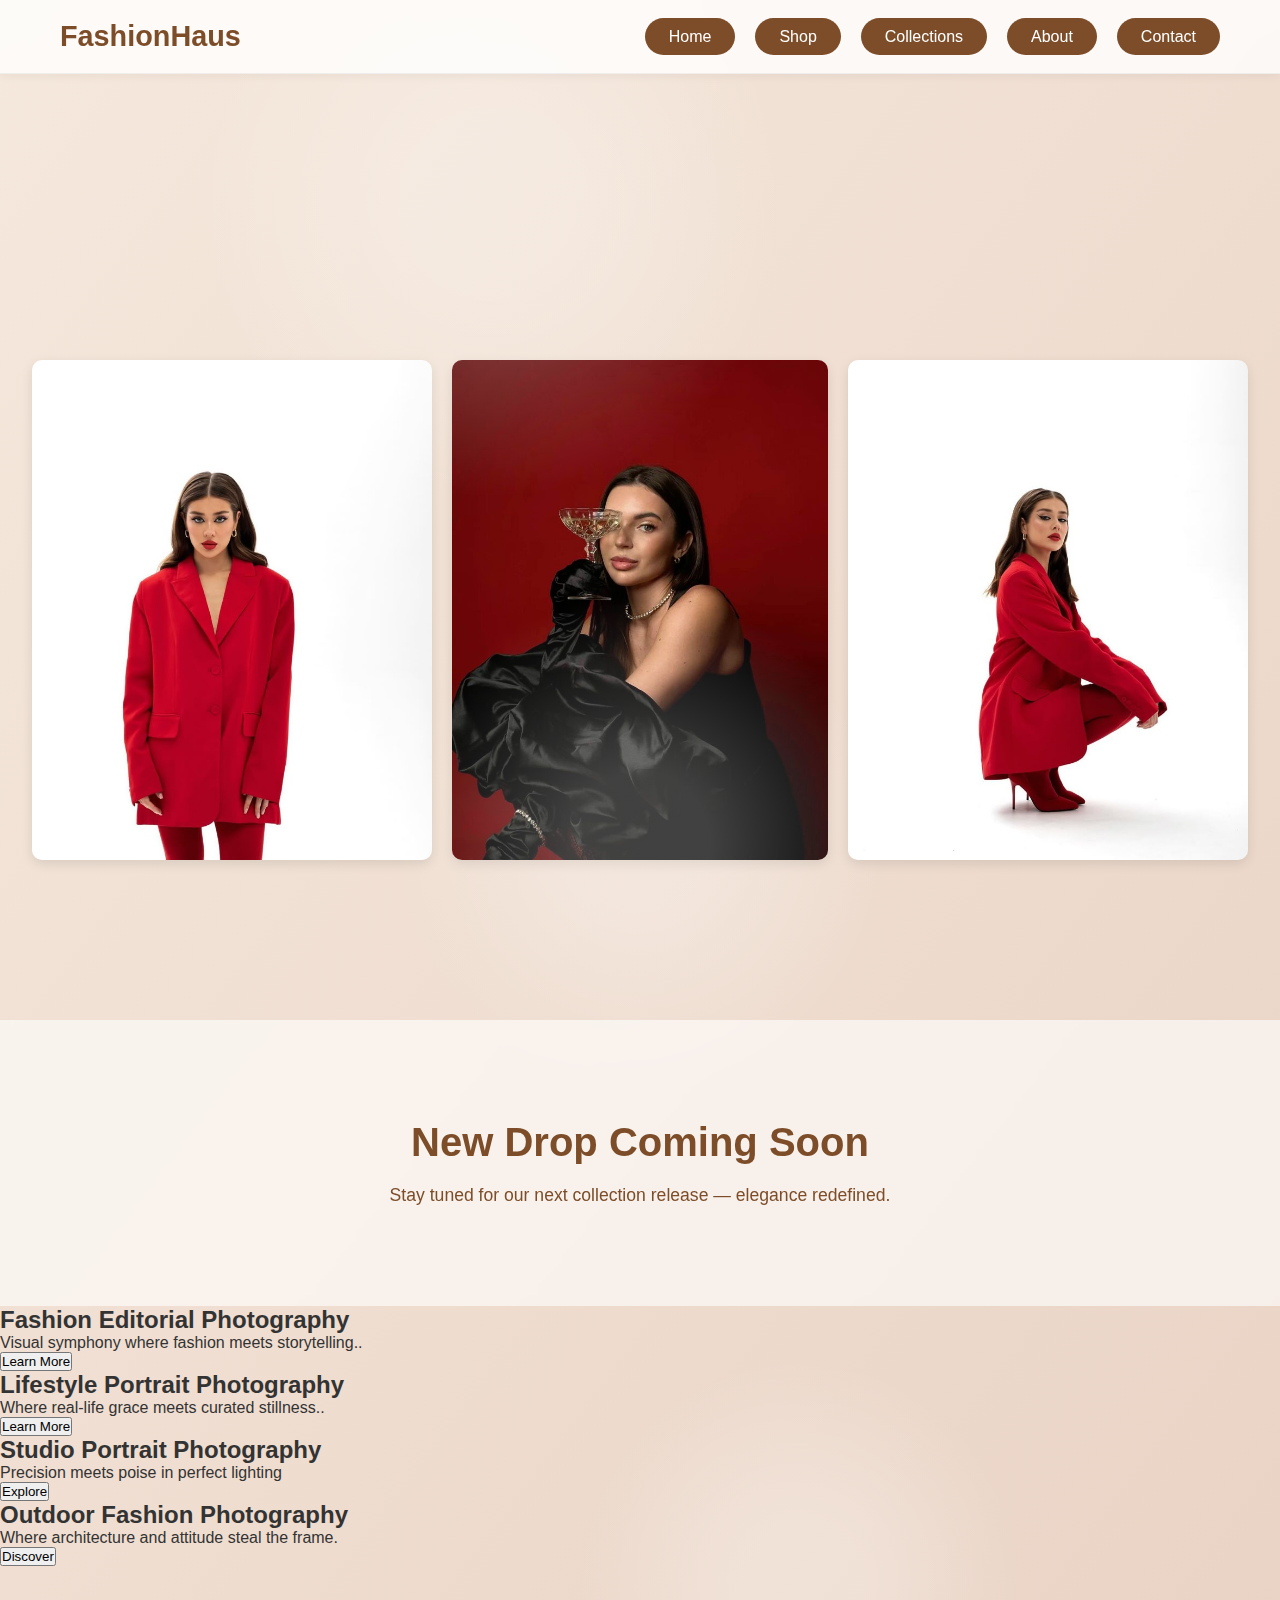
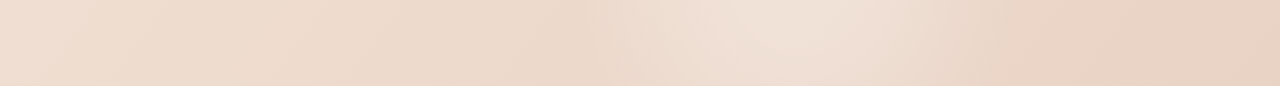
<file: index.html>
<!DOCTYPE html>
<html lang="en">
  <head>
    <meta charset="UTF-8" />
    <meta name="viewport" content="width=device-width, initial-scale=1.0" />
    <title>PixxelHack Webathon 1.0</title>
    <link rel="stylesheet" href="style.css">
</head>
<body>
    

 <!-- Navbar -->
  <nav class="navbar">
    <div class="logo">FashionHaus</div>
    <ul class="nav-links">
      <li><a href="#">Home</a></li>
      <li><a href="#">Shop</a></li>
      <li><a href="#">Collections</a></li>
      <li><a href="#">About</a></li>
      <li><a href="#">Contact</a></li>
    </ul>
  </nav>
<section class="ripple-section">
  <!-- Ripple layers -->
  <span class="ripple r1"></span>
  <span class="ripple r2"></span>
  <span class="ripple r3"></span>

<div class="container">
    <div class="card">
        <img src="images/PixxelHack2.jpg" alt="" height="500px" width="250%">
         <img src="images/PixxelHack1.jpg" alt="" height="500px" width="250%">
         <img src="images/PixxelHack3.jpg" alt="" height="500px" width="250%">
    </div>
</div>


<section class="promo-section">
  <h2>New Drop Coming Soon</h2>
  <p>Stay tuned for our next collection release — elegance redefined.</p>
</section>

<div class="secondDiv">
  <div class="card1 scroll-element">
    <h2>Fashion Editorial Photography</h2>
    <p>Visual symphony where fashion meets storytelling..</p>
    <button>Learn More</button>
  </div>

  <div class="card2 scroll-element">
    <h2>Lifestyle Portrait Photography</h2>
    <p>Where real-life grace meets curated stillness..</p>
    <button>Learn More</button>
  </div>
  
  <div class="card3 scroll-element">
    <h2>Studio Portrait Photography</h2>
    <p>Precision meets poise in perfect lighting</p>
    <button>Explore</button>
  </div>
  
  <div class="card4 scroll-element">
    <h2>Outdoor Fashion Photography</h2>
    <p>Where architecture and attitude steal the frame.</p>
    <button>Discover</button>
  </div>
</div>    

<script src="script.js"></script>
</body>
</html>
</file>
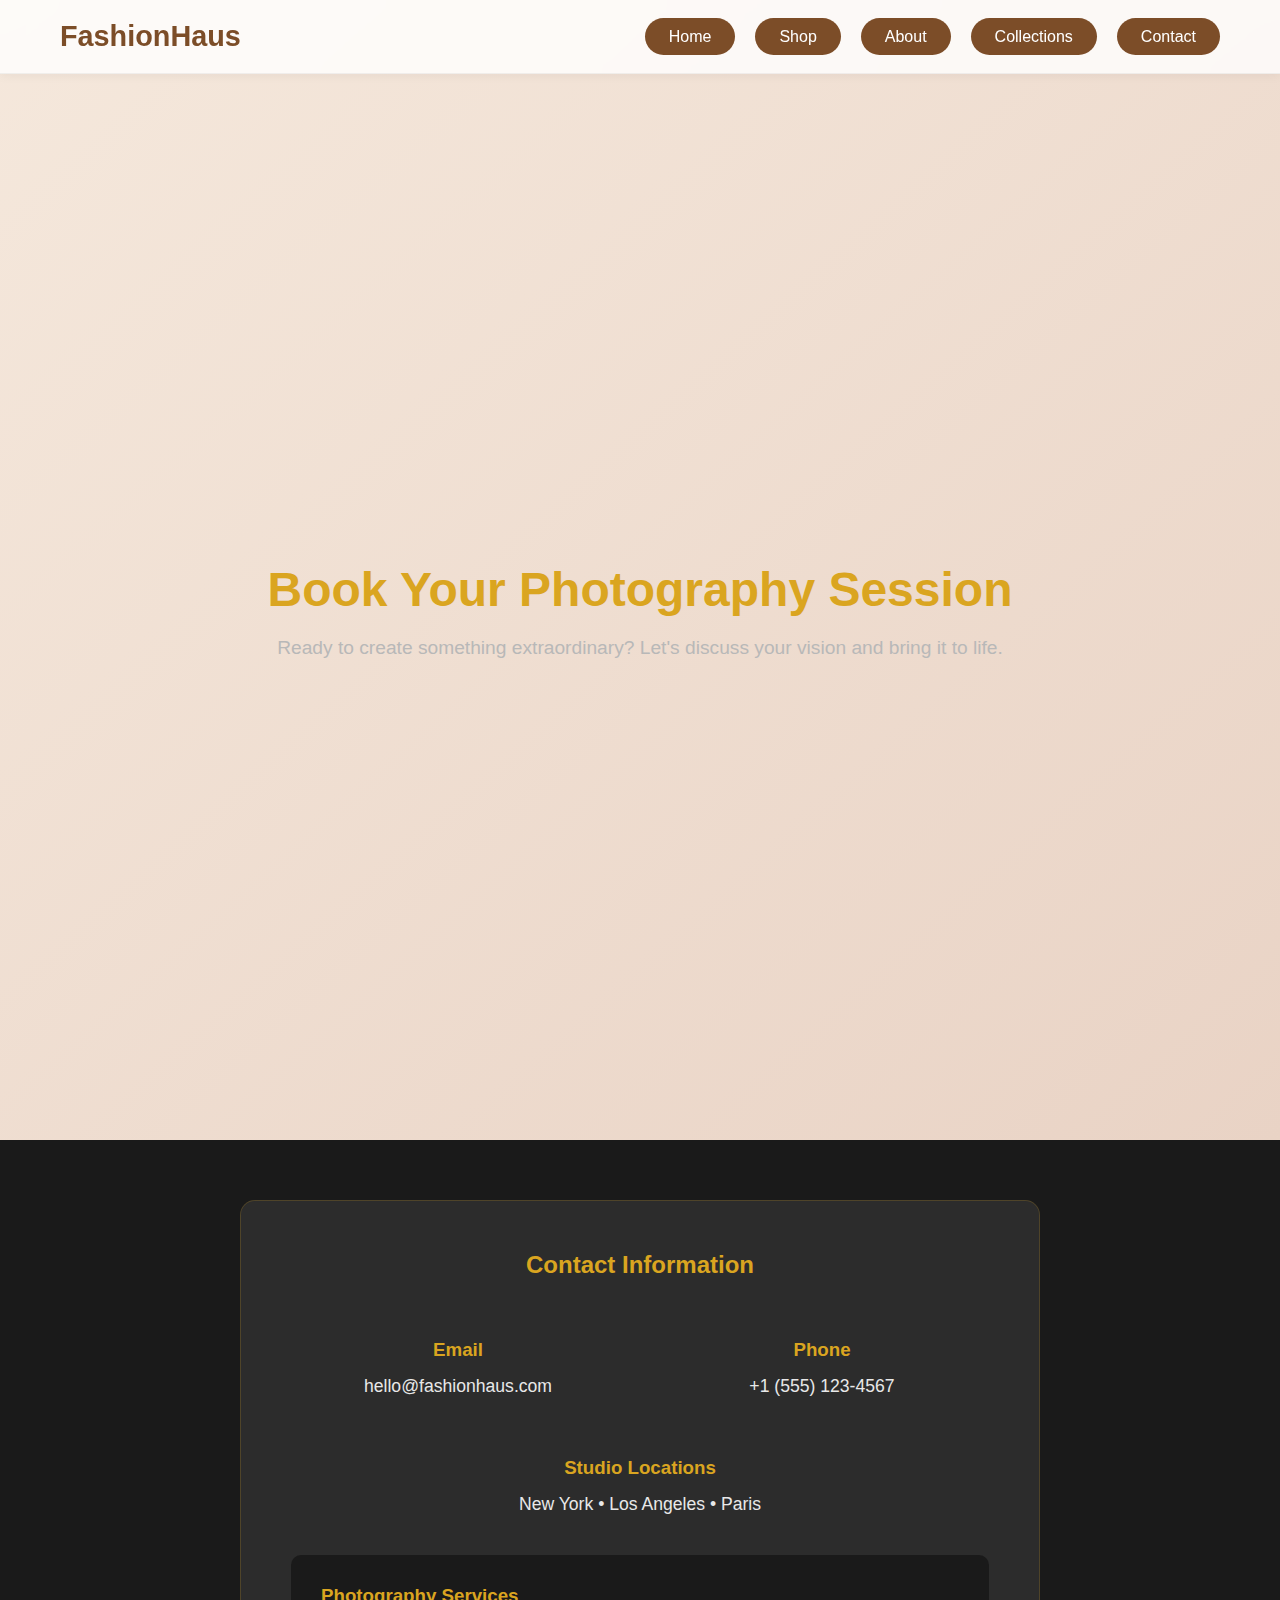
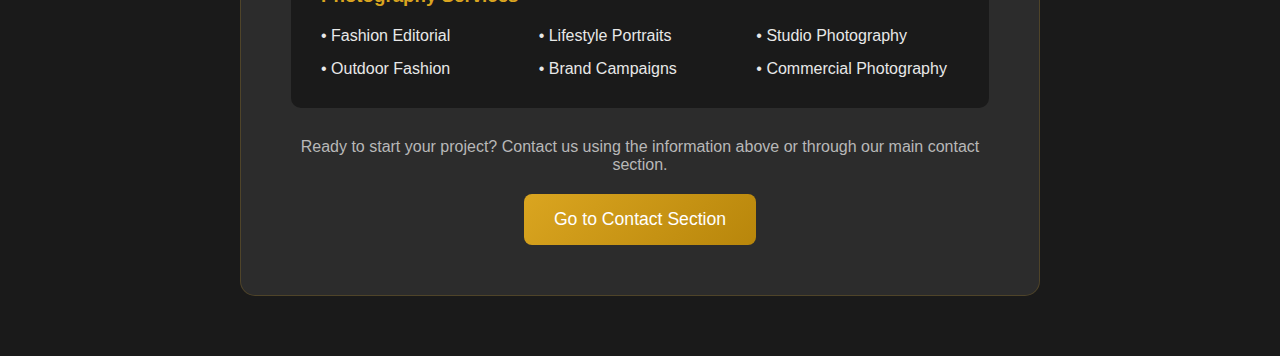
<file: booking.html>
<!DOCTYPE html>
<html lang="en">
<head>
    <meta charset="UTF-8">
    <meta name="viewport" content="width=device-width, initial-scale=1.0">
    <title>Book a Session - FashionHaus</title>
    <link rel="stylesheet" href="style.css">
</head>
<body>
    <nav class="navbar">
        <div class="logo">FashionHaus</div>
        <ul class="nav-links">
            <li><a href="index.html">Home</a></li>
            <li><a href="shop.html">Shop</a></li>
            <li><a href="index.html#about">About</a></li>
            <li><a href="index.html#collections">Collections</a></li>
            <li><a href="index.html#contact">Contact</a></li>
        </ul>
    </nav>

    <section class="ripple-section" style="padding-top: 120px;">
        <div class="container">
            <div style="text-align: center; padding: 80px 20px;">
                <h1 style="font-size: 3rem; color: #DAA520; margin-bottom: 20px;">Book Your Photography Session</h1>
                <p style="font-size: 1.2rem; color: #b8b8b8; max-width: 800px; margin: 0 auto;">
                    Ready to create something extraordinary? Let's discuss your vision and bring it to life.
                </p>
            </div>
        </div>
    </section>

    <section style="padding: 60px 20px; background: #1a1a1a;">
        <div style="max-width: 800px; margin: 0 auto;">
            <div style="background: #2c2c2c; padding: 50px; border-radius: 15px; border: 1px solid rgba(218, 165, 32, 0.2);">
                <h2 style="color: #DAA520; text-align: center; margin-bottom: 40px;">Contact Information</h2>
                
                <div style="display: grid; grid-template-columns: repeat(auto-fit, minmax(250px, 1fr)); gap: 30px; margin-bottom: 40px;">
                    <div style="text-align: center; padding: 20px;">
                        <h3 style="color: #DAA520; margin-bottom: 15px;">Email</h3>
                        <p style="color: #e8e8e8; font-size: 1.1rem;">hello@fashionhaus.com</p>
                    </div>
                    <div style="text-align: center; padding: 20px;">
                        <h3 style="color: #DAA520; margin-bottom: 15px;">Phone</h3>
                        <p style="color: #e8e8e8; font-size: 1.1rem;">+1 (555) 123-4567</p>
                    </div>
                </div>

                <div style="text-align: center; margin-bottom: 40px;">
                    <h3 style="color: #DAA520; margin-bottom: 15px;">Studio Locations</h3>
                    <p style="color: #e8e8e8; font-size: 1.1rem;">New York • Los Angeles • Paris</p>
                </div>

                <div style="background: #1a1a1a; padding: 30px; border-radius: 10px; margin-bottom: 30px;">
                    <h3 style="color: #DAA520; margin-bottom: 20px;">Photography Services</h3>
                    <div style="display: grid; grid-template-columns: repeat(auto-fit, minmax(200px, 1fr)); gap: 15px;">
                        <div style="color: #e8e8e8;">• Fashion Editorial</div>
                        <div style="color: #e8e8e8;">• Lifestyle Portraits</div>
                        <div style="color: #e8e8e8;">• Studio Photography</div>
                        <div style="color: #e8e8e8;">• Outdoor Fashion</div>
                        <div style="color: #e8e8e8;">• Brand Campaigns</div>
                        <div style="color: #e8e8e8;">• Commercial Photography</div>
                    </div>
                </div>

                <div style="text-align: center;">
                    <p style="color: #b8b8b8; margin-bottom: 20px;">
                        Ready to start your project? Contact us using the information above or through our main contact section.
                    </p>
                    <button style="background: linear-gradient(135deg, #DAA520, #B8860B); color: white; border: none; padding: 15px 30px; border-radius: 8px; font-size: 1.1rem; cursor: pointer;" onclick="window.location.href='index.html#contact'">
                        Go to Contact Section
                    </button>
                </div>
            </div>
        </div>
    </section>

    <script src="script.js"></script>
</body>
</html>
</file>
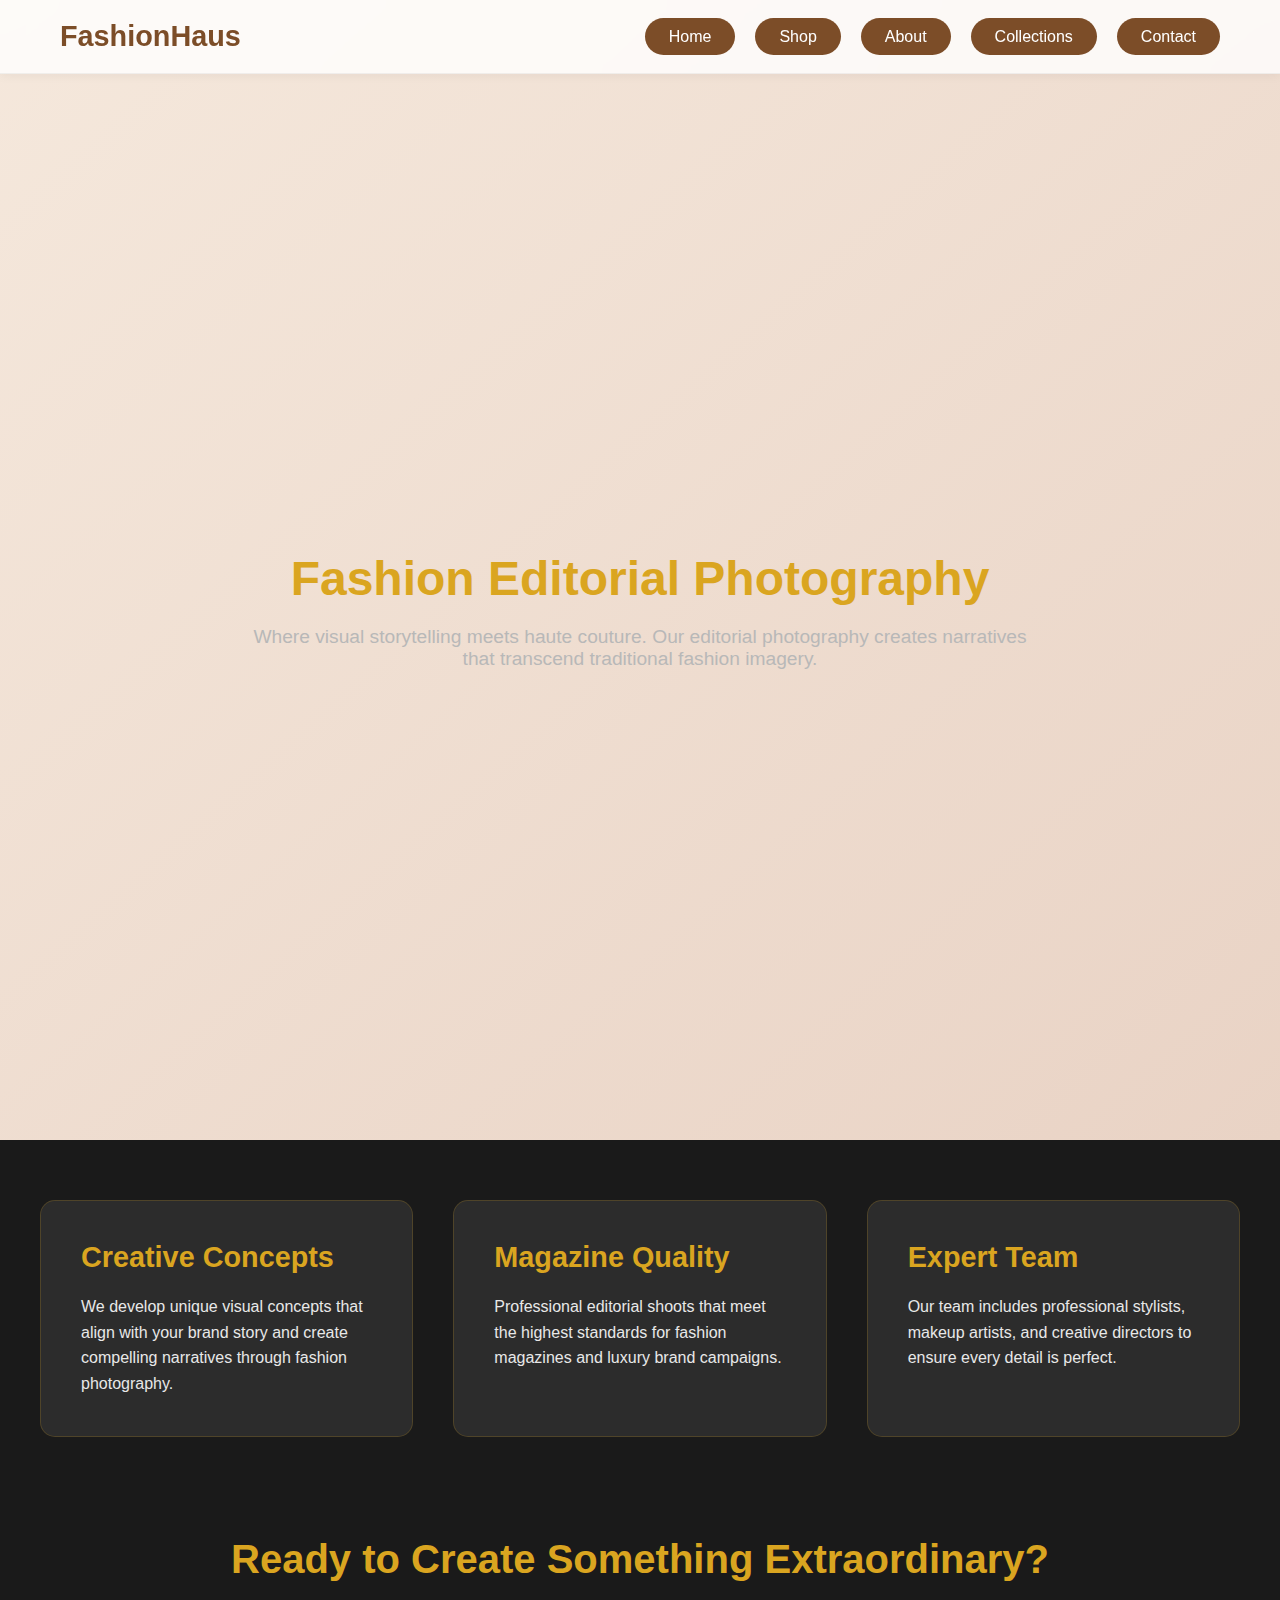
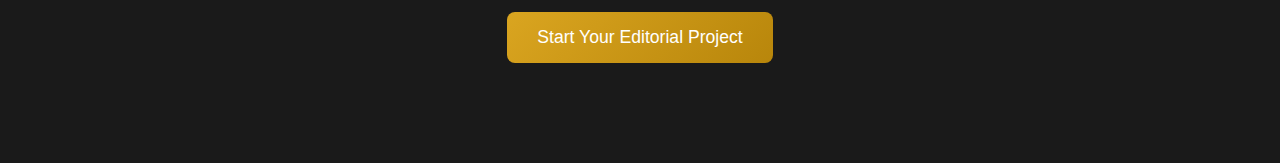
<file: editorial.html>
<!DOCTYPE html>
<html lang="en">
<head>
    <meta charset="UTF-8">
    <meta name="viewport" content="width=device-width, initial-scale=1.0">
    <title>Fashion Editorial Photography - FashionHaus</title>
    <link rel="stylesheet" href="style.css">
</head>
<body>
    <nav class="navbar">
        <div class="logo">FashionHaus</div>
        <ul class="nav-links">
            <li><a href="index.html">Home</a></li>
            <li><a href="shop.html">Shop</a></li>
            <li><a href="index.html#about">About</a></li>
            <li><a href="index.html#collections">Collections</a></li>
            <li><a href="index.html#contact">Contact</a></li>
        </ul>
    </nav>

    <section class="ripple-section" style="padding-top: 120px;">
        <div class="container">
            <div style="text-align: center; padding: 80px 20px;">
                <h1 style="font-size: 3rem; color: #DAA520; margin-bottom: 20px;">Fashion Editorial Photography</h1>
                <p style="font-size: 1.2rem; color: #b8b8b8; max-width: 800px; margin: 0 auto;">
                    Where visual storytelling meets haute couture. Our editorial photography creates narratives that transcend traditional fashion imagery.
                </p>
            </div>
        </div>
    </section>

    <section style="padding: 60px 20px; background: #1a1a1a;">
        <div style="max-width: 1200px; margin: 0 auto;">
            <div style="display: grid; grid-template-columns: repeat(auto-fit, minmax(350px, 1fr)); gap: 40px; margin-bottom: 60px;">
                <div style="background: #2c2c2c; padding: 40px; border-radius: 15px; border: 1px solid rgba(218, 165, 32, 0.2);">
                    <h3 style="color: #DAA520; font-size: 1.8rem; margin-bottom: 20px;">Creative Concepts</h3>
                    <p style="color: #e8e8e8; line-height: 1.6;">
                        We develop unique visual concepts that align with your brand story and create compelling narratives through fashion photography.
                    </p>
                </div>
                <div style="background: #2c2c2c; padding: 40px; border-radius: 15px; border: 1px solid rgba(218, 165, 32, 0.2);">
                    <h3 style="color: #DAA520; font-size: 1.8rem; margin-bottom: 20px;">Magazine Quality</h3>
                    <p style="color: #e8e8e8; line-height: 1.6;">
                        Professional editorial shoots that meet the highest standards for fashion magazines and luxury brand campaigns.
                    </p>
                </div>
                <div style="background: #2c2c2c; padding: 40px; border-radius: 15px; border: 1px solid rgba(218, 165, 32, 0.2);">
                    <h3 style="color: #DAA520; font-size: 1.8rem; margin-bottom: 20px;">Expert Team</h3>
                    <p style="color: #e8e8e8; line-height: 1.6;">
                        Our team includes professional stylists, makeup artists, and creative directors to ensure every detail is perfect.
                    </p>
                </div>
            </div>
            
            <div style="text-align: center; padding: 40px 0;">
                <h2 style="color: #DAA520; font-size: 2.5rem; margin-bottom: 30px;">Ready to Create Something Extraordinary?</h2>
                <button style="background: linear-gradient(135deg, #DAA520, #B8860B); color: white; border: none; padding: 15px 30px; border-radius: 8px; font-size: 1.1rem; cursor: pointer;" onclick="window.location.href='index.html#contact'">
                    Start Your Editorial Project
                </button>
            </div>
        </div>
    </section>

    <script src="script.js"></script>
</body>
</html>
</file>
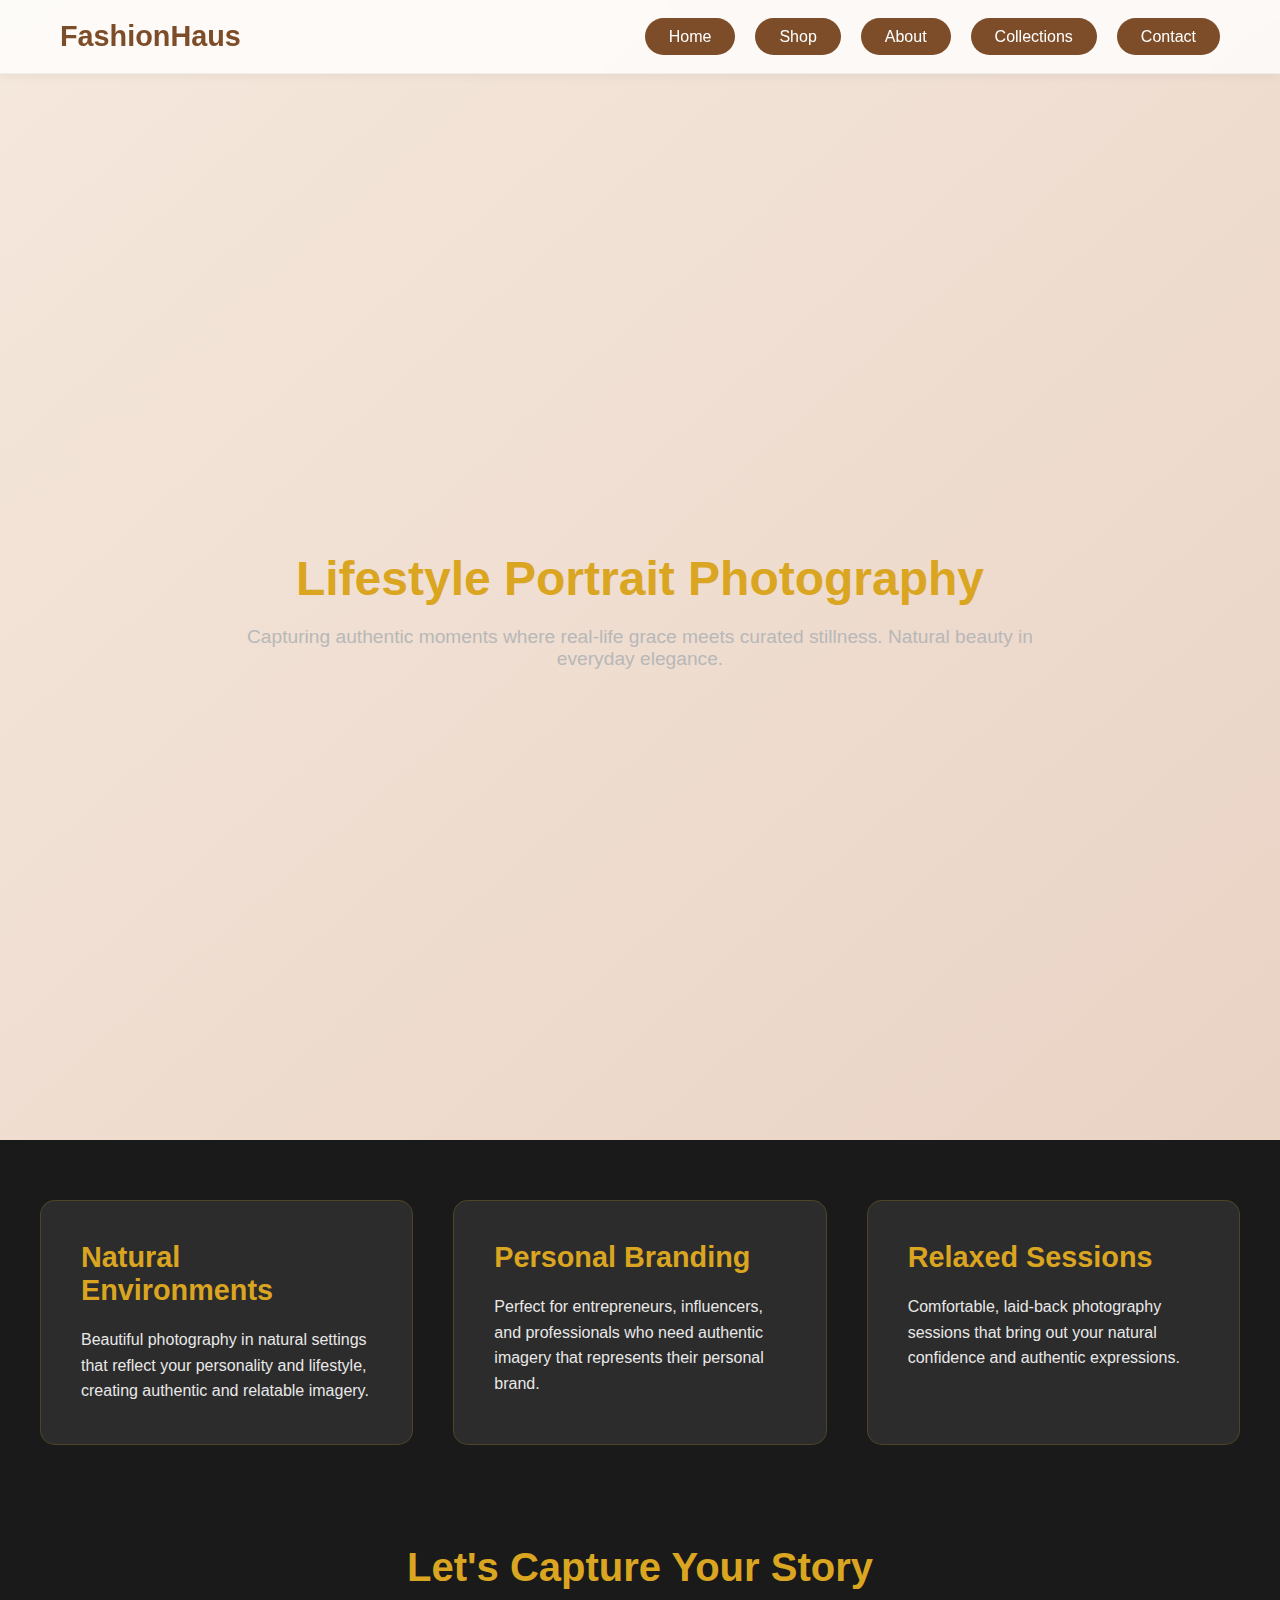
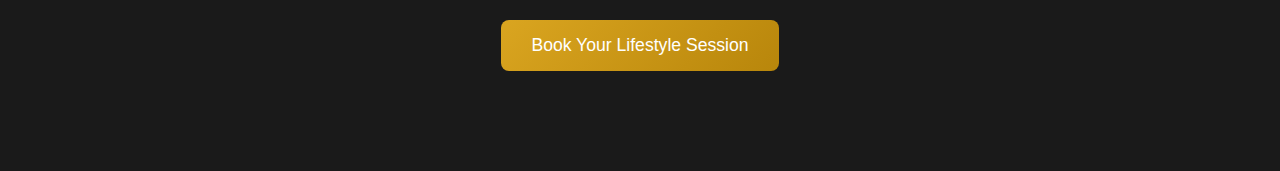
<file: lifestyle.html>
<!DOCTYPE html>
<html lang="en">
<head>
    <meta charset="UTF-8">
    <meta name="viewport" content="width=device-width, initial-scale=1.0">
    <title>Lifestyle Portrait Photography - FashionHaus</title>
    <link rel="stylesheet" href="style.css">
</head>
<body>
    <nav class="navbar">
        <div class="logo">FashionHaus</div>
        <ul class="nav-links">
            <li><a href="index.html">Home</a></li>
            <li><a href="shop.html">Shop</a></li>
            <li><a href="index.html#about">About</a></li>
            <li><a href="index.html#collections">Collections</a></li>
            <li><a href="index.html#contact">Contact</a></li>
        </ul>
    </nav>

    <section class="ripple-section" style="padding-top: 120px;">
        <div class="container">
            <div style="text-align: center; padding: 80px 20px;">
                <h1 style="font-size: 3rem; color: #DAA520; margin-bottom: 20px;">Lifestyle Portrait Photography</h1>
                <p style="font-size: 1.2rem; color: #b8b8b8; max-width: 800px; margin: 0 auto;">
                    Capturing authentic moments where real-life grace meets curated stillness. Natural beauty in everyday elegance.
                </p>
            </div>
        </div>
    </section>

    <section style="padding: 60px 20px; background: #1a1a1a;">
        <div style="max-width: 1200px; margin: 0 auto;">
            <div style="display: grid; grid-template-columns: repeat(auto-fit, minmax(350px, 1fr)); gap: 40px; margin-bottom: 60px;">
                <div style="background: #2c2c2c; padding: 40px; border-radius: 15px; border: 1px solid rgba(218, 165, 32, 0.2);">
                    <h3 style="color: #DAA520; font-size: 1.8rem; margin-bottom: 20px;">Natural Environments</h3>
                    <p style="color: #e8e8e8; line-height: 1.6;">
                        Beautiful photography in natural settings that reflect your personality and lifestyle, creating authentic and relatable imagery.
                    </p>
                </div>
                <div style="background: #2c2c2c; padding: 40px; border-radius: 15px; border: 1px solid rgba(218, 165, 32, 0.2);">
                    <h3 style="color: #DAA520; font-size: 1.8rem; margin-bottom: 20px;">Personal Branding</h3>
                    <p style="color: #e8e8e8; line-height: 1.6;">
                        Perfect for entrepreneurs, influencers, and professionals who need authentic imagery that represents their personal brand.
                    </p>
                </div>
                <div style="background: #2c2c2c; padding: 40px; border-radius: 15px; border: 1px solid rgba(218, 165, 32, 0.2);">
                    <h3 style="color: #DAA520; font-size: 1.8rem; margin-bottom: 20px;">Relaxed Sessions</h3>
                    <p style="color: #e8e8e8; line-height: 1.6;">
                        Comfortable, laid-back photography sessions that bring out your natural confidence and authentic expressions.
                    </p>
                </div>
            </div>
            
            <div style="text-align: center; padding: 40px 0;">
                <h2 style="color: #DAA520; font-size: 2.5rem; margin-bottom: 30px;">Let's Capture Your Story</h2>
                <button style="background: linear-gradient(135deg, #DAA520, #B8860B); color: white; border: none; padding: 15px 30px; border-radius: 8px; font-size: 1.1rem; cursor: pointer;" onclick="window.location.href='index.html#contact'">
                    Book Your Lifestyle Session
                </button>
            </div>
        </div>
    </section>

    <script src="script.js"></script>
</body>
</html>
</file>
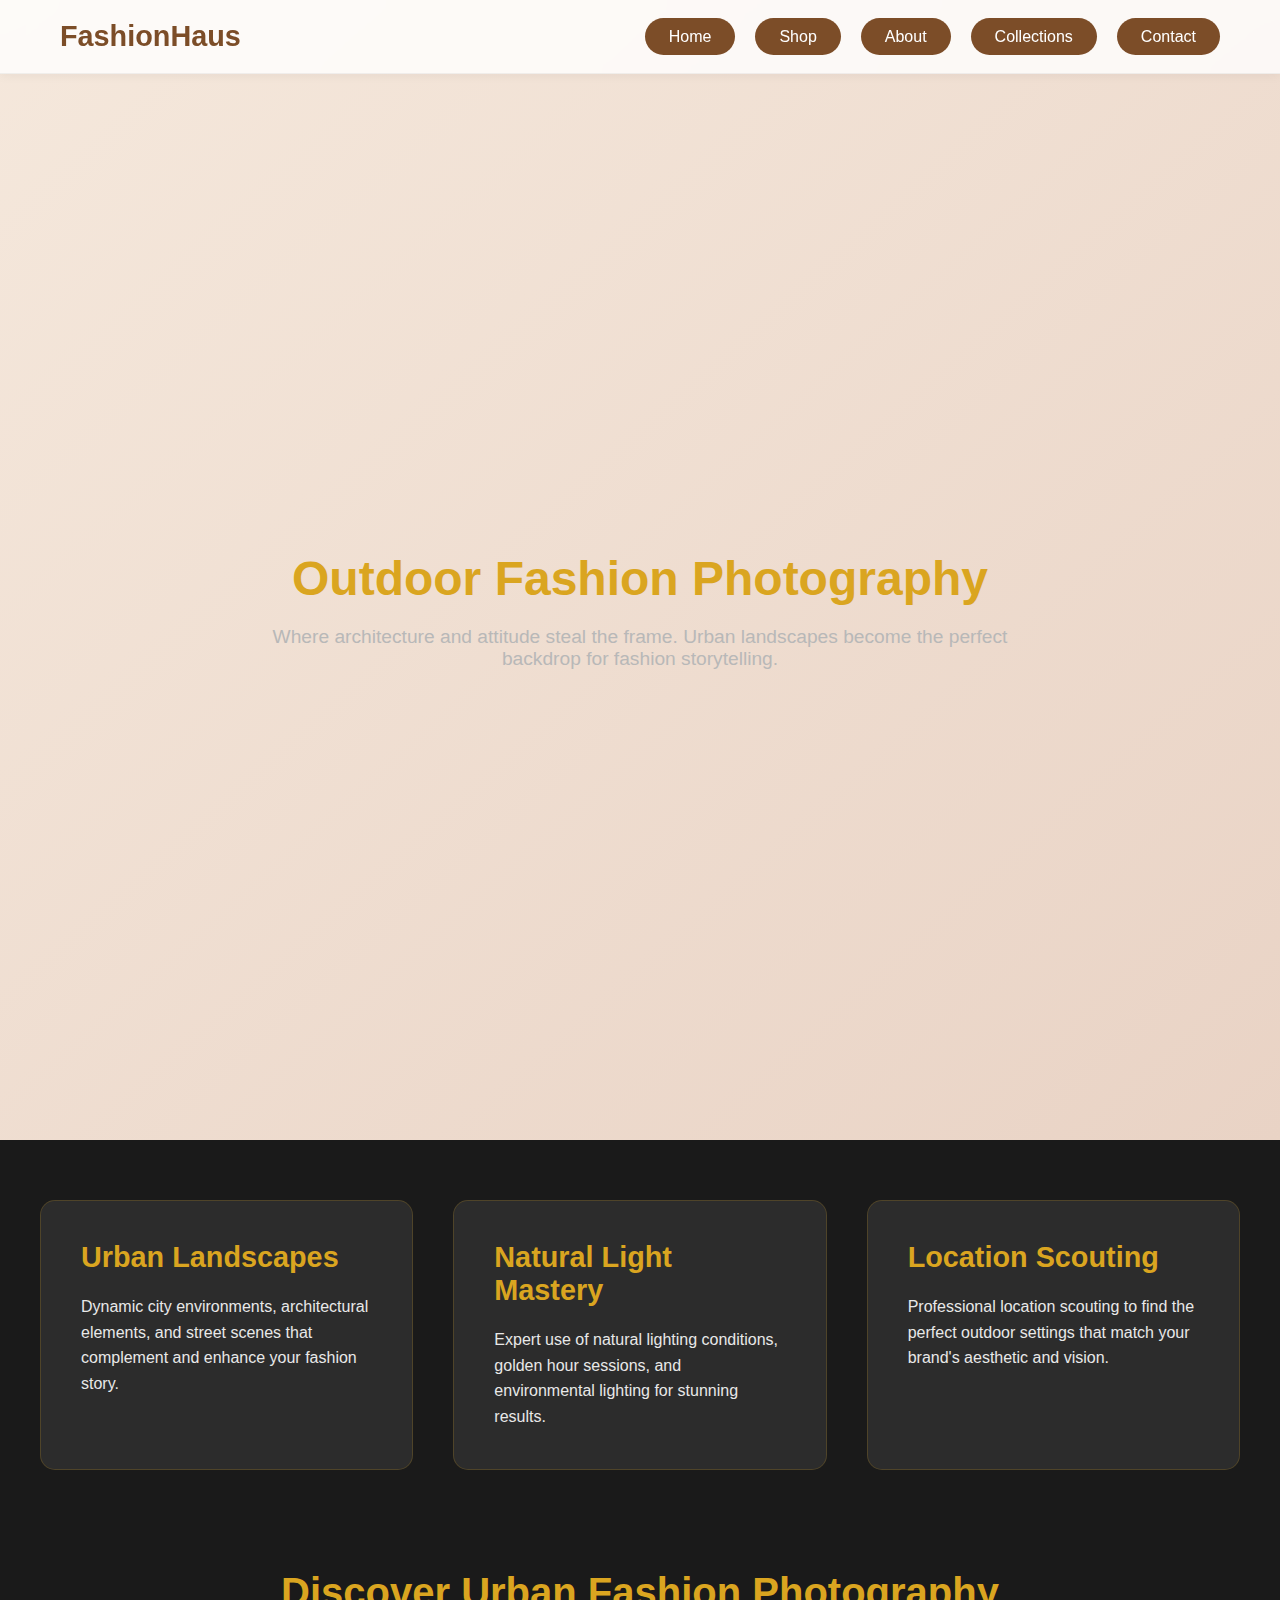
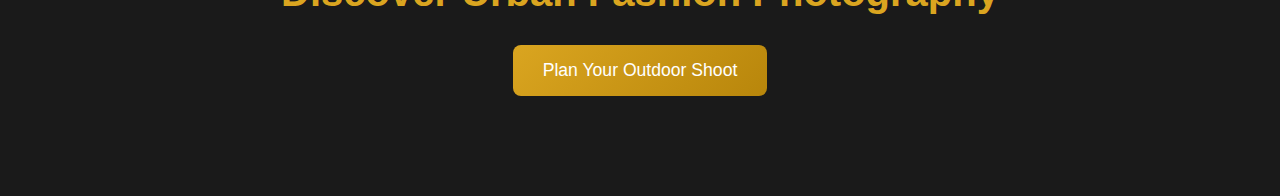
<file: outdoor.html>
<!DOCTYPE html>
<html lang="en">
<head>
    <meta charset="UTF-8">
    <meta name="viewport" content="width=device-width, initial-scale=1.0">
    <title>Outdoor Fashion Photography - FashionHaus</title>
    <link rel="stylesheet" href="style.css">
</head>
<body>
    <nav class="navbar">
        <div class="logo">FashionHaus</div>
        <ul class="nav-links">
            <li><a href="index.html">Home</a></li>
            <li><a href="shop.html">Shop</a></li>
            <li><a href="index.html#about">About</a></li>
            <li><a href="index.html#collections">Collections</a></li>
            <li><a href="index.html#contact">Contact</a></li>
        </ul>
    </nav>

    <section class="ripple-section" style="padding-top: 120px;">
        <div class="container">
            <div style="text-align: center; padding: 80px 20px;">
                <h1 style="font-size: 3rem; color: #DAA520; margin-bottom: 20px;">Outdoor Fashion Photography</h1>
                <p style="font-size: 1.2rem; color: #b8b8b8; max-width: 800px; margin: 0 auto;">
                    Where architecture and attitude steal the frame. Urban landscapes become the perfect backdrop for fashion storytelling.
                </p>
            </div>
        </div>
    </section>

    <section style="padding: 60px 20px; background: #1a1a1a;">
        <div style="max-width: 1200px; margin: 0 auto;">
            <div style="display: grid; grid-template-columns: repeat(auto-fit, minmax(350px, 1fr)); gap: 40px; margin-bottom: 60px;">
                <div style="background: #2c2c2c; padding: 40px; border-radius: 15px; border: 1px solid rgba(218, 165, 32, 0.2);">
                    <h3 style="color: #DAA520; font-size: 1.8rem; margin-bottom: 20px;">Urban Landscapes</h3>
                    <p style="color: #e8e8e8; line-height: 1.6;">
                        Dynamic city environments, architectural elements, and street scenes that complement and enhance your fashion story.
                    </p>
                </div>
                <div style="background: #2c2c2c; padding: 40px; border-radius: 15px; border: 1px solid rgba(218, 165, 32, 0.2);">
                    <h3 style="color: #DAA520; font-size: 1.8rem; margin-bottom: 20px;">Natural Light Mastery</h3>
                    <p style="color: #e8e8e8; line-height: 1.6;">
                        Expert use of natural lighting conditions, golden hour sessions, and environmental lighting for stunning results.
                    </p>
                </div>
                <div style="background: #2c2c2c; padding: 40px; border-radius: 15px; border: 1px solid rgba(218, 165, 32, 0.2);">
                    <h3 style="color: #DAA520; font-size: 1.8rem; margin-bottom: 20px;">Location Scouting</h3>
                    <p style="color: #e8e8e8; line-height: 1.6;">
                        Professional location scouting to find the perfect outdoor settings that match your brand's aesthetic and vision.
                    </p>
                </div>
            </div>
            
            <div style="text-align: center; padding: 40px 0;">
                <h2 style="color: #DAA520; font-size: 2.5rem; margin-bottom: 30px;">Discover Urban Fashion Photography</h2>
                <button style="background: linear-gradient(135deg, #DAA520, #B8860B); color: white; border: none; padding: 15px 30px; border-radius: 8px; font-size: 1.1rem; cursor: pointer;" onclick="window.location.href='index.html#contact'">
                    Plan Your Outdoor Shoot
                </button>
            </div>
        </div>
    </section>

    <script src="script.js"></script>
</body>
</html>
</file>
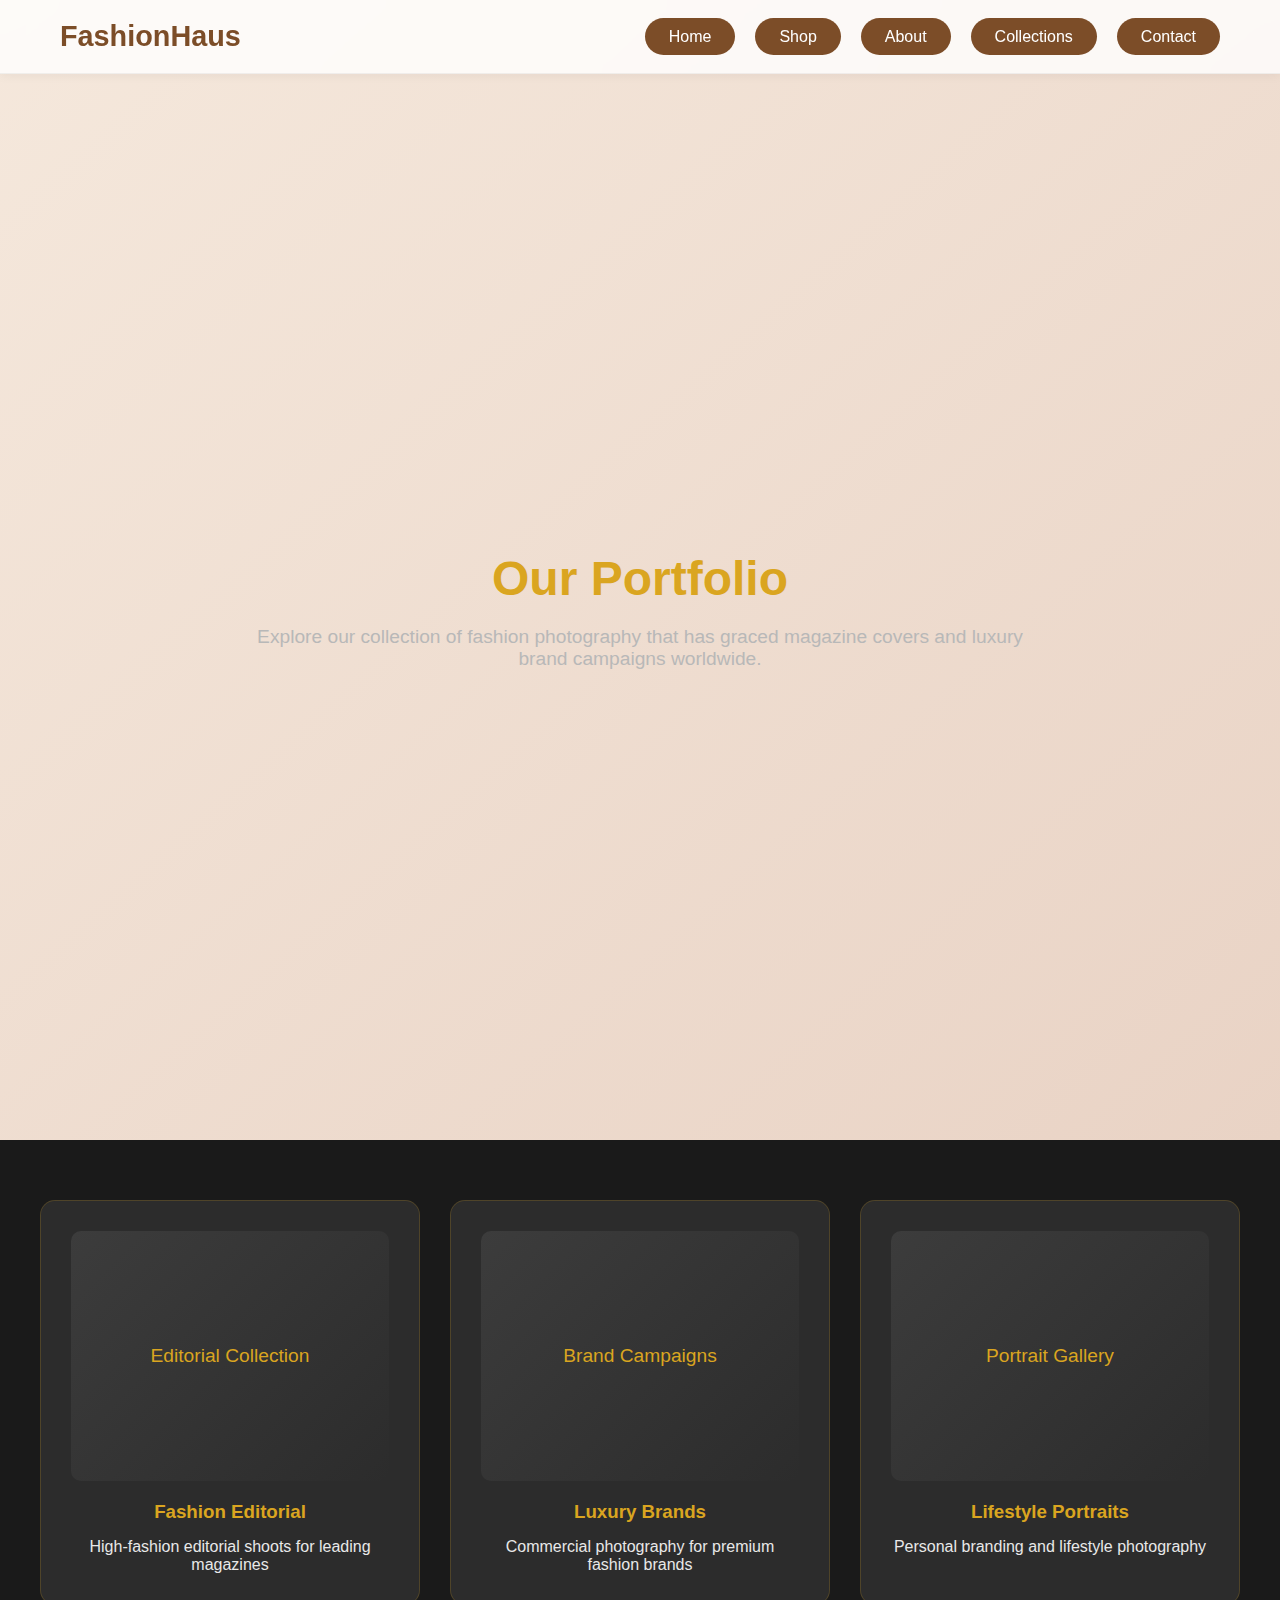
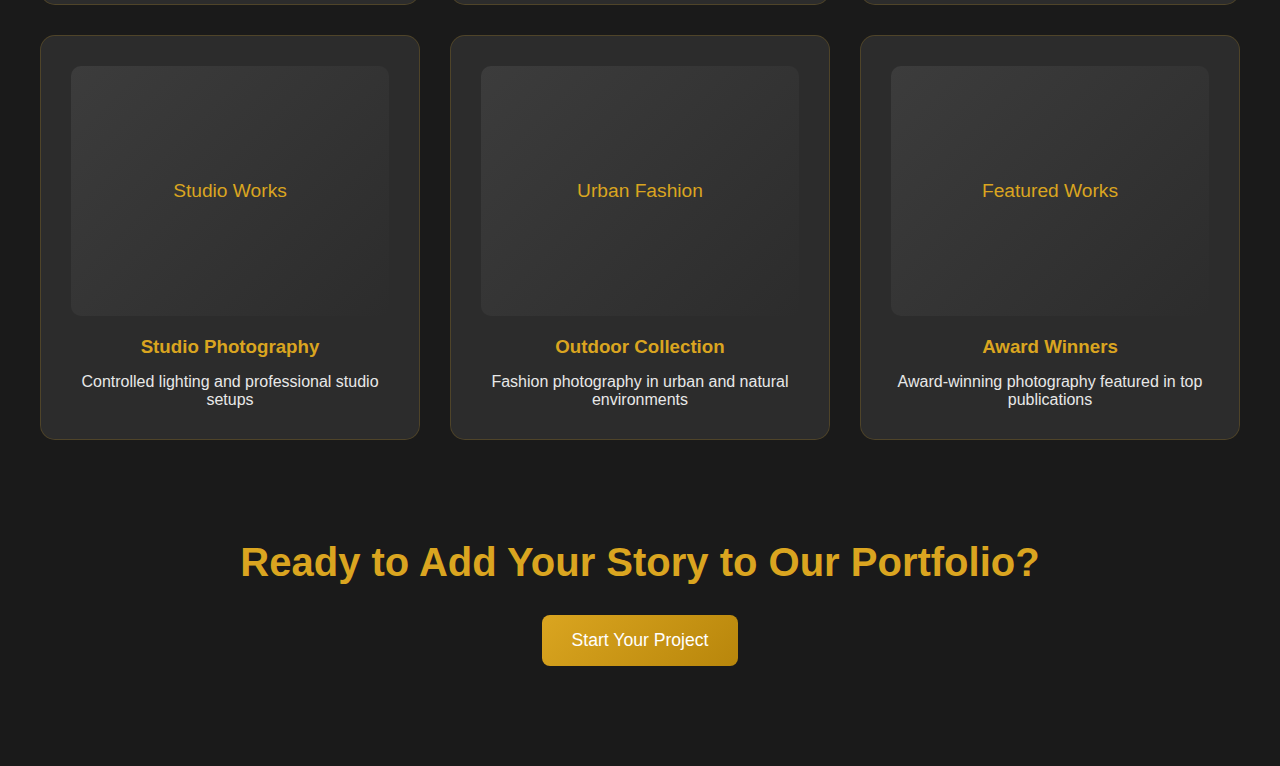
<file: portfolio.html>
<!DOCTYPE html>
<html lang="en">
<head>
    <meta charset="UTF-8">
    <meta name="viewport" content="width=device-width, initial-scale=1.0">
    <title>Portfolio - FashionHaus</title>
    <link rel="stylesheet" href="style.css">
</head>
<body>
    <nav class="navbar">
        <div class="logo">FashionHaus</div>
        <ul class="nav-links">
            <li><a href="index.html">Home</a></li>
            <li><a href="shop.html">Shop</a></li>
            <li><a href="index.html#about">About</a></li>
            <li><a href="index.html#collections">Collections</a></li>
            <li><a href="index.html#contact">Contact</a></li>
        </ul>
    </nav>

    <section class="ripple-section" style="padding-top: 120px;">
        <div class="container">
            <div style="text-align: center; padding: 80px 20px;">
                <h1 style="font-size: 3rem; color: #DAA520; margin-bottom: 20px;">Our Portfolio</h1>
                <p style="font-size: 1.2rem; color: #b8b8b8; max-width: 800px; margin: 0 auto;">
                    Explore our collection of fashion photography that has graced magazine covers and luxury brand campaigns worldwide.
                </p>
            </div>
        </div>
    </section>

    <section style="padding: 60px 20px; background: #1a1a1a;">
        <div style="max-width: 1200px; margin: 0 auto;">
            <div style="display: grid; grid-template-columns: repeat(auto-fit, minmax(300px, 1fr)); gap: 30px; margin-bottom: 60px;">
                <div style="background: #2c2c2c; padding: 30px; border-radius: 15px; border: 1px solid rgba(218, 165, 32, 0.2); text-align: center;">
                    <div style="width: 100%; height: 250px; background: linear-gradient(135deg, #3c3c3c, #2c2c2c); border-radius: 10px; margin-bottom: 20px; display: flex; align-items: center; justify-content: center;">
                        <span style="color: #DAA520; font-size: 1.2rem;">Editorial Collection</span>
                    </div>
                    <h3 style="color: #DAA520; margin-bottom: 15px;">Fashion Editorial</h3>
                    <p style="color: #e8e8e8;">High-fashion editorial shoots for leading magazines</p>
                </div>
                
                <div style="background: #2c2c2c; padding: 30px; border-radius: 15px; border: 1px solid rgba(218, 165, 32, 0.2); text-align: center;">
                    <div style="width: 100%; height: 250px; background: linear-gradient(135deg, #3c3c3c, #2c2c2c); border-radius: 10px; margin-bottom: 20px; display: flex; align-items: center; justify-content: center;">
                        <span style="color: #DAA520; font-size: 1.2rem;">Brand Campaigns</span>
                    </div>
                    <h3 style="color: #DAA520; margin-bottom: 15px;">Luxury Brands</h3>
                    <p style="color: #e8e8e8;">Commercial photography for premium fashion brands</p>
                </div>
                
                <div style="background: #2c2c2c; padding: 30px; border-radius: 15px; border: 1px solid rgba(218, 165, 32, 0.2); text-align: center;">
                    <div style="width: 100%; height: 250px; background: linear-gradient(135deg, #3c3c3c, #2c2c2c); border-radius: 10px; margin-bottom: 20px; display: flex; align-items: center; justify-content: center;">
                        <span style="color: #DAA520; font-size: 1.2rem;">Portrait Gallery</span>
                    </div>
                    <h3 style="color: #DAA520; margin-bottom: 15px;">Lifestyle Portraits</h3>
                    <p style="color: #e8e8e8;">Personal branding and lifestyle photography</p>
                </div>
                
                <div style="background: #2c2c2c; padding: 30px; border-radius: 15px; border: 1px solid rgba(218, 165, 32, 0.2); text-align: center;">
                    <div style="width: 100%; height: 250px; background: linear-gradient(135deg, #3c3c3c, #2c2c2c); border-radius: 10px; margin-bottom: 20px; display: flex; align-items: center; justify-content: center;">
                        <span style="color: #DAA520; font-size: 1.2rem;">Studio Works</span>
                    </div>
                    <h3 style="color: #DAA520; margin-bottom: 15px;">Studio Photography</h3>
                    <p style="color: #e8e8e8;">Controlled lighting and professional studio setups</p>
                </div>
                
                <div style="background: #2c2c2c; padding: 30px; border-radius: 15px; border: 1px solid rgba(218, 165, 32, 0.2); text-align: center;">
                    <div style="width: 100%; height: 250px; background: linear-gradient(135deg, #3c3c3c, #2c2c2c); border-radius: 10px; margin-bottom: 20px; display: flex; align-items: center; justify-content: center;">
                        <span style="color: #DAA520; font-size: 1.2rem;">Urban Fashion</span>
                    </div>
                    <h3 style="color: #DAA520; margin-bottom: 15px;">Outdoor Collection</h3>
                    <p style="color: #e8e8e8;">Fashion photography in urban and natural environments</p>
                </div>
                
                <div style="background: #2c2c2c; padding: 30px; border-radius: 15px; border: 1px solid rgba(218, 165, 32, 0.2); text-align: center;">
                    <div style="width: 100%; height: 250px; background: linear-gradient(135deg, #3c3c3c, #2c2c2c); border-radius: 10px; margin-bottom: 20px; display: flex; align-items: center; justify-content: center;">
                        <span style="color: #DAA520; font-size: 1.2rem;">Featured Works</span>
                    </div>
                    <h3 style="color: #DAA520; margin-bottom: 15px;">Award Winners</h3>
                    <p style="color: #e8e8e8;">Award-winning photography featured in top publications</p>
                </div>
            </div>
            
            <div style="text-align: center; padding: 40px 0;">
                <h2 style="color: #DAA520; font-size: 2.5rem; margin-bottom: 30px;">Ready to Add Your Story to Our Portfolio?</h2>
                <button style="background: linear-gradient(135deg, #DAA520, #B8860B); color: white; border: none; padding: 15px 30px; border-radius: 8px; font-size: 1.1rem; cursor: pointer;" onclick="window.location.href='index.html#contact'">
                    Start Your Project
                </button>
            </div>
        </div>
    </section>

    <script src="script.js"></script>
</body>
</html>
</file>
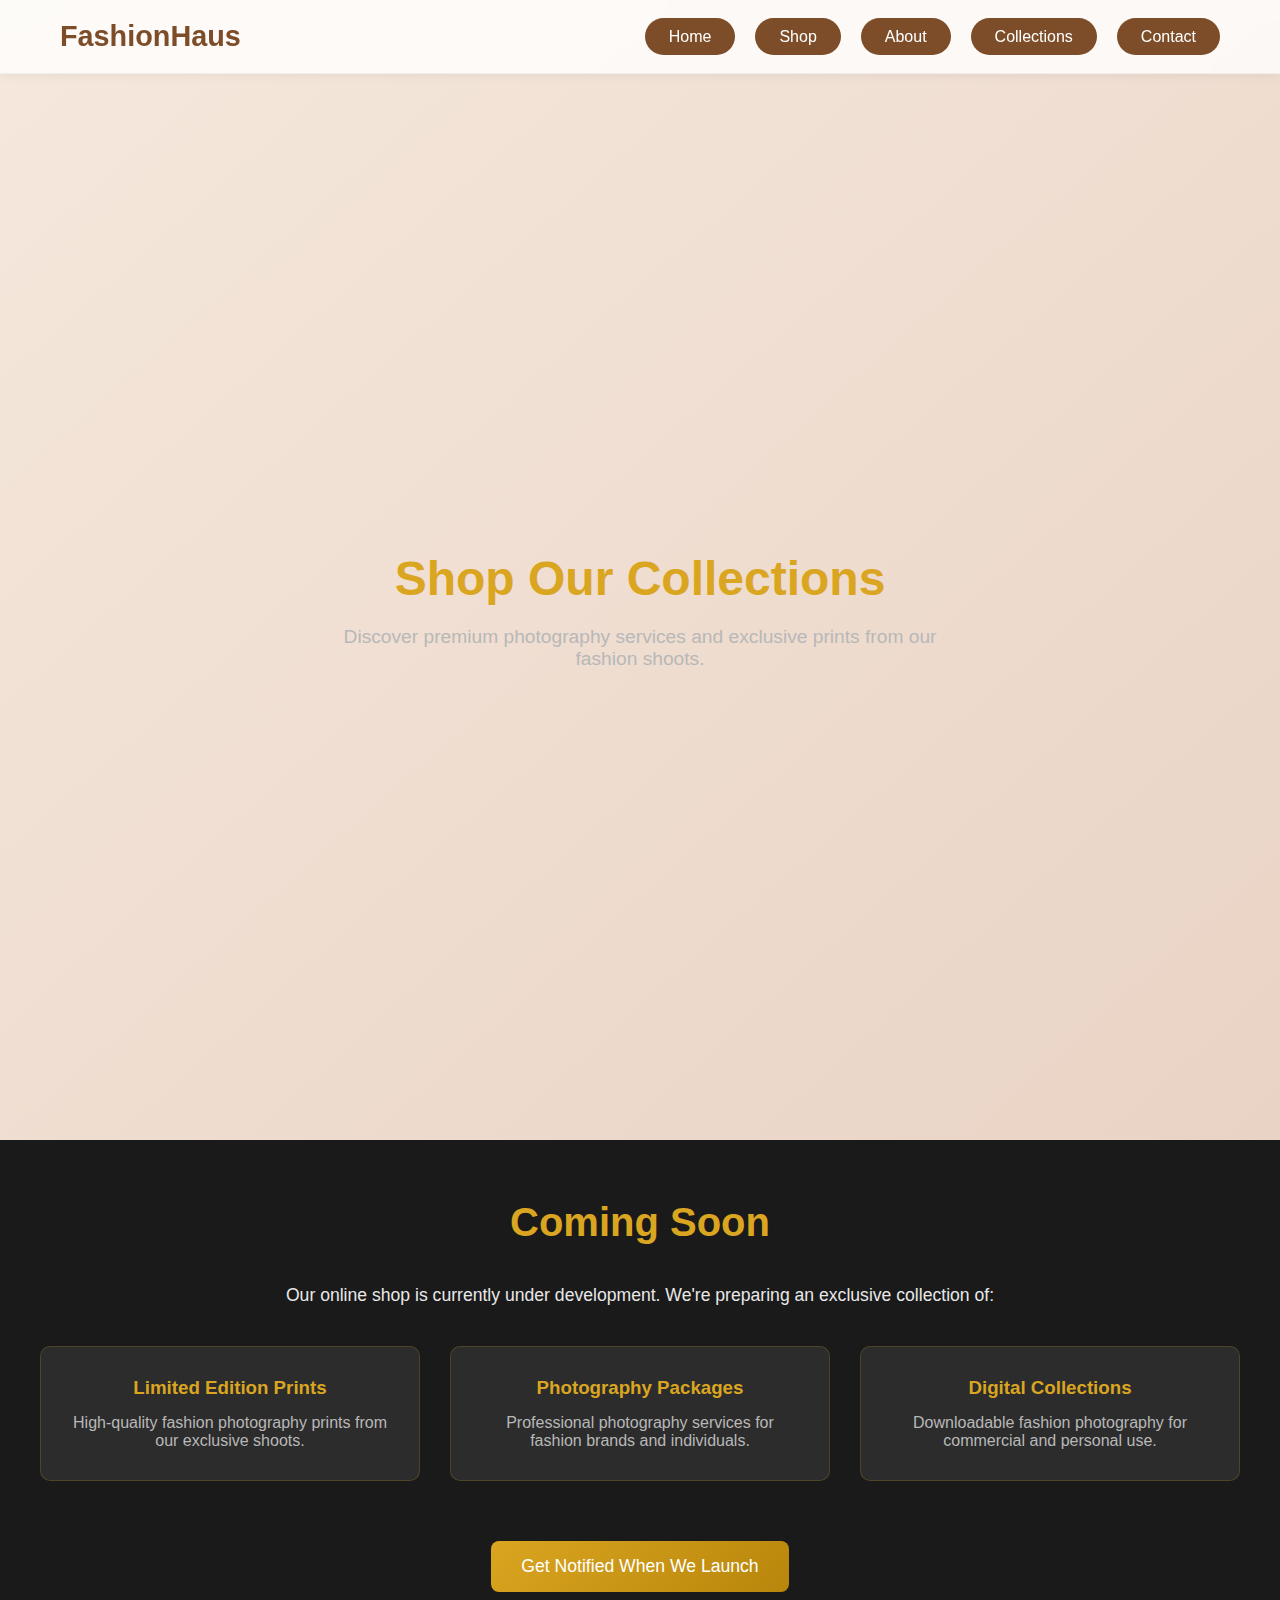
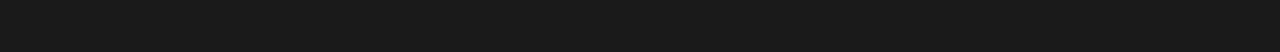
<file: shop.html>
<!DOCTYPE html>
<html lang="en">
<head>
    <meta charset="UTF-8">
    <meta name="viewport" content="width=device-width, initial-scale=1.0">
    <title>Shop - FashionHaus</title>
    <link rel="stylesheet" href="style.css">
</head>
<body>
    <!-- Fixed Navigation Bar -->
    <nav class="navbar">
        <div class="logo">FashionHaus</div>
        <ul class="nav-links">
            <li><a href="index.html">Home</a></li>
            <li><a href="shop.html">Shop</a></li>
            <li><a href="index.html#about">About</a></li>
            <li><a href="index.html#collections">Collections</a></li>
            <li><a href="index.html#contact">Contact</a></li>
        </ul>
    </nav>

    <!-- Shop Hero Section -->
    <section class="ripple-section" style="padding-top: 120px;">
        <div class="container">
            <div style="text-align: center; padding: 80px 20px;">
                <h1 style="font-size: 3rem; color: #DAA520; margin-bottom: 20px;">Shop Our Collections</h1>
                <p style="font-size: 1.2rem; color: #b8b8b8; max-width: 600px; margin: 0 auto;">
                    Discover premium photography services and exclusive prints from our fashion shoots.
                </p>
            </div>
        </div>
    </section>

    <!-- Shop Content -->
    <section style="padding: 60px 20px; background: #1a1a1a;">
        <div style="max-width: 1200px; margin: 0 auto; text-align: center;">
            <h2 style="color: #DAA520; font-size: 2.5rem; margin-bottom: 40px;">Coming Soon</h2>
            <p style="color: #e8e8e8; font-size: 1.1rem; margin-bottom: 30px;">
                Our online shop is currently under development. We're preparing an exclusive collection of:
            </p>
            <div style="display: grid; grid-template-columns: repeat(auto-fit, minmax(300px, 1fr)); gap: 30px; margin: 40px 0;">
                <div style="background: #2c2c2c; padding: 30px; border-radius: 10px; border: 1px solid rgba(218, 165, 32, 0.2);">
                    <h3 style="color: #DAA520; margin-bottom: 15px;">Limited Edition Prints</h3>
                    <p style="color: #b8b8b8;">High-quality fashion photography prints from our exclusive shoots.</p>
                </div>
                <div style="background: #2c2c2c; padding: 30px; border-radius: 10px; border: 1px solid rgba(218, 165, 32, 0.2);">
                    <h3 style="color: #DAA520; margin-bottom: 15px;">Photography Packages</h3>
                    <p style="color: #b8b8b8;">Professional photography services for fashion brands and individuals.</p>
                </div>
                <div style="background: #2c2c2c; padding: 30px; border-radius: 10px; border: 1px solid rgba(218, 165, 32, 0.2);">
                    <h3 style="color: #DAA520; margin-bottom: 15px;">Digital Collections</h3>
                    <p style="color: #b8b8b8;">Downloadable fashion photography for commercial and personal use.</p>
                </div>
            </div>
            <button style="background: linear-gradient(135deg, #DAA520, #B8860B); color: white; border: none; padding: 15px 30px; border-radius: 8px; font-size: 1.1rem; cursor: pointer; margin-top: 20px;" onclick="window.location.href='index.html#contact'">
                Get Notified When We Launch
            </button>
        </div>
    </section>

    <script src="script.js"></script>
</body>
</html>
</file>
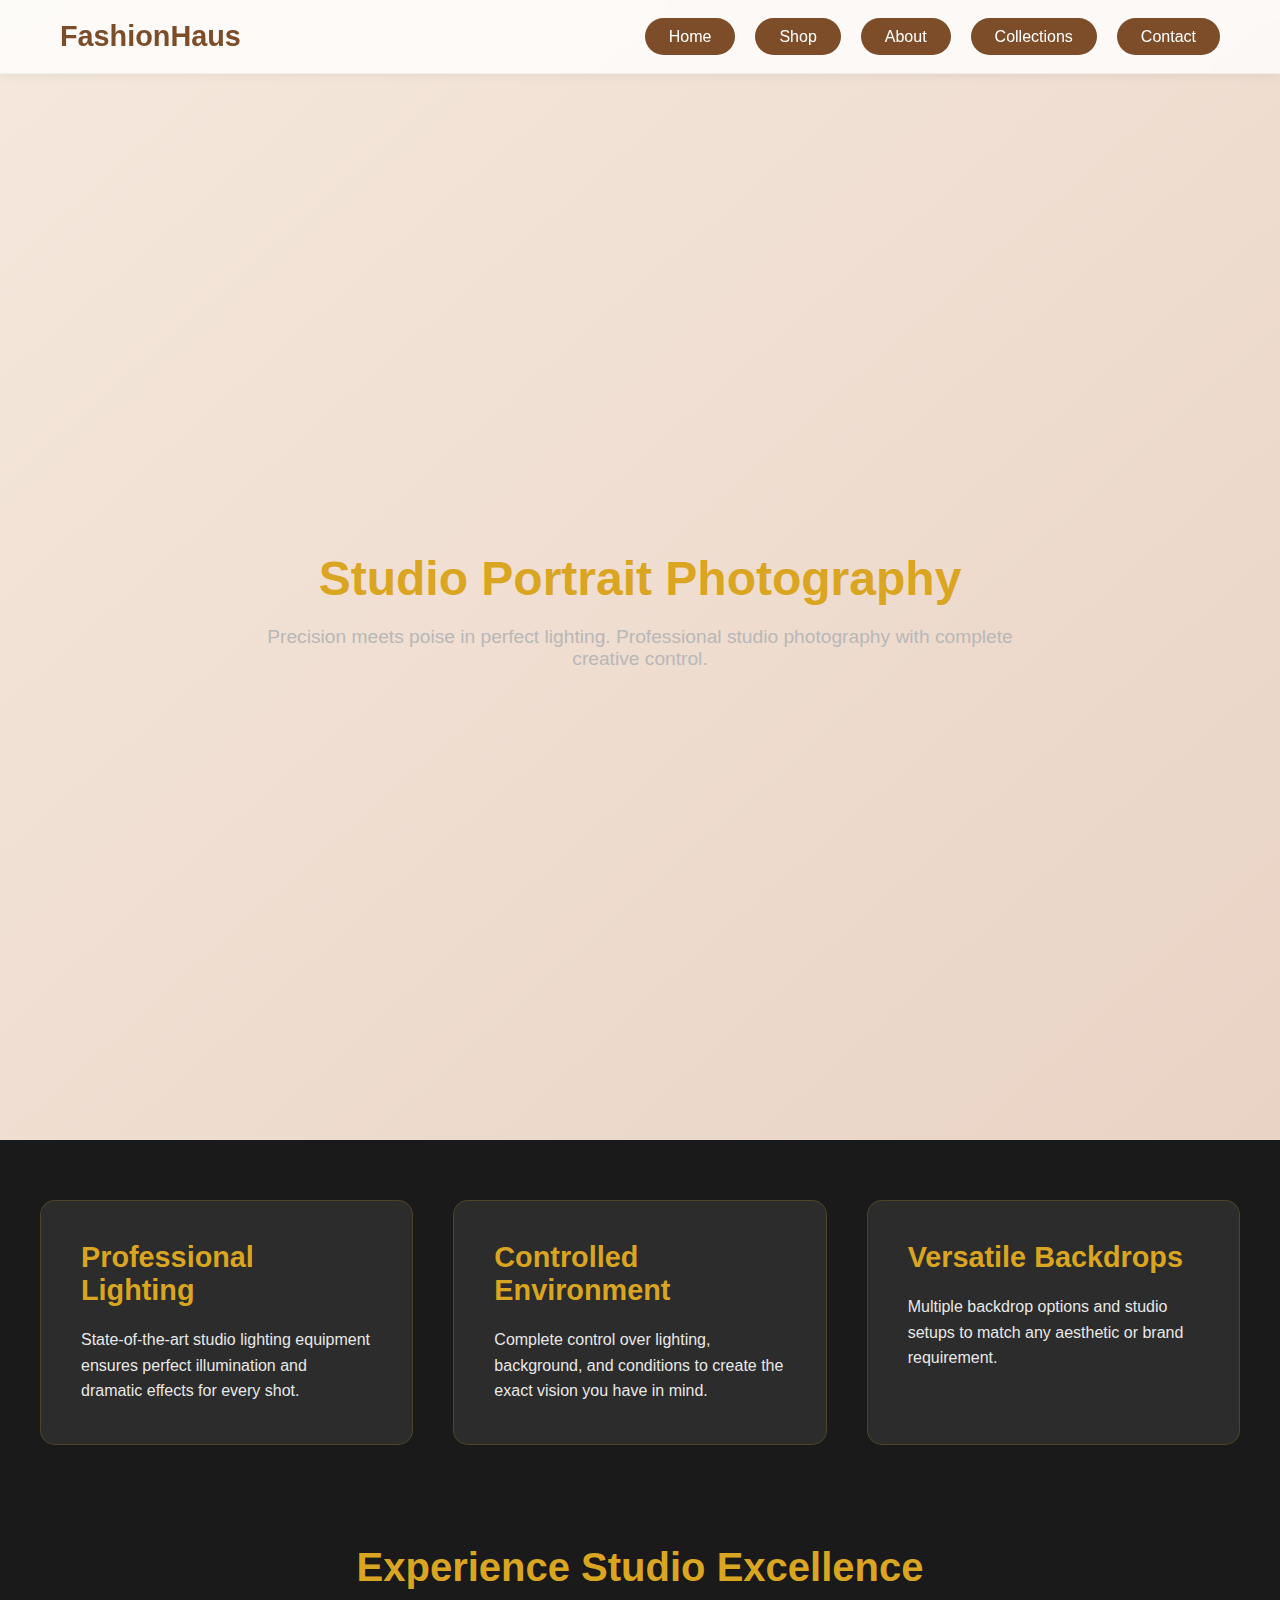
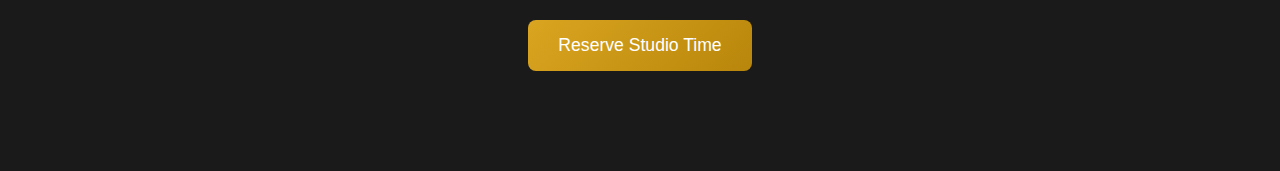
<file: studio.html>
<!DOCTYPE html>
<html lang="en">
<head>
    <meta charset="UTF-8">
    <meta name="viewport" content="width=device-width, initial-scale=1.0">
    <title>Studio Portrait Photography - FashionHaus</title>
    <link rel="stylesheet" href="style.css">
</head>
<body>
    <nav class="navbar">
        <div class="logo">FashionHaus</div>
        <ul class="nav-links">
            <li><a href="index.html">Home</a></li>
            <li><a href="shop.html">Shop</a></li>
            <li><a href="index.html#about">About</a></li>
            <li><a href="index.html#collections">Collections</a></li>
            <li><a href="index.html#contact">Contact</a></li>
        </ul>
    </nav>

    <section class="ripple-section" style="padding-top: 120px;">
        <div class="container">
            <div style="text-align: center; padding: 80px 20px;">
                <h1 style="font-size: 3rem; color: #DAA520; margin-bottom: 20px;">Studio Portrait Photography</h1>
                <p style="font-size: 1.2rem; color: #b8b8b8; max-width: 800px; margin: 0 auto;">
                    Precision meets poise in perfect lighting. Professional studio photography with complete creative control.
                </p>
            </div>
        </div>
    </section>

    <section style="padding: 60px 20px; background: #1a1a1a;">
        <div style="max-width: 1200px; margin: 0 auto;">
            <div style="display: grid; grid-template-columns: repeat(auto-fit, minmax(350px, 1fr)); gap: 40px; margin-bottom: 60px;">
                <div style="background: #2c2c2c; padding: 40px; border-radius: 15px; border: 1px solid rgba(218, 165, 32, 0.2);">
                    <h3 style="color: #DAA520; font-size: 1.8rem; margin-bottom: 20px;">Professional Lighting</h3>
                    <p style="color: #e8e8e8; line-height: 1.6;">
                        State-of-the-art studio lighting equipment ensures perfect illumination and dramatic effects for every shot.
                    </p>
                </div>
                <div style="background: #2c2c2c; padding: 40px; border-radius: 15px; border: 1px solid rgba(218, 165, 32, 0.2);">
                    <h3 style="color: #DAA520; font-size: 1.8rem; margin-bottom: 20px;">Controlled Environment</h3>
                    <p style="color: #e8e8e8; line-height: 1.6;">
                        Complete control over lighting, background, and conditions to create the exact vision you have in mind.
                    </p>
                </div>
                <div style="background: #2c2c2c; padding: 40px; border-radius: 15px; border: 1px solid rgba(218, 165, 32, 0.2);">
                    <h3 style="color: #DAA520; font-size: 1.8rem; margin-bottom: 20px;">Versatile Backdrops</h3>
                    <p style="color: #e8e8e8; line-height: 1.6;">
                        Multiple backdrop options and studio setups to match any aesthetic or brand requirement.
                    </p>
                </div>
            </div>
            
            <div style="text-align: center; padding: 40px 0;">
                <h2 style="color: #DAA520; font-size: 2.5rem; margin-bottom: 30px;">Experience Studio Excellence</h2>
                <button style="background: linear-gradient(135deg, #DAA520, #B8860B); color: white; border: none; padding: 15px 30px; border-radius: 8px; font-size: 1.1rem; cursor: pointer;" onclick="window.location.href='index.html#contact'">
                    Reserve Studio Time
                </button>
            </div>
        </div>
    </section>

    <script src="script.js"></script>
</body>
</html>
</file>
<file: style.css>
body {
  margin: 0;
  padding: 0;
  box-sizing: border-box;
  font-family: 'Poppins', sans-serif;
  color: #333;
  overflow-x: hidden;

  /* Elegant soft glow gradient background */
  background: linear-gradient(140deg, #f3cba8, #f5b98b, #e7a155, #58310e);
  background-size: 400% 400%;
  animation: gradientShift 20s ease infinite;
  position: relative;
}

/* Subtle gradient animation */
@keyframes gradientShift {
  0% { background-position: 0% 50%; }
  50% { background-position: 100% 50%; }
  100% { background-position: 0% 50%; }
}

.container {
  padding-top: 100px;
  width: 100%;
  display: flex;
  justify-content: center;
  align-items: center;
  flex-wrap: wrap;
}

.card{
    height: 50vh;
    width: 50%;
    display: flex;
    align-items: center;
    justify-content: center;
}
/* Reset & Font */
* {
  margin: 0;
  padding: 0;
  box-sizing: border-box;
}



/* Navbar */
.navbar {
  display: flex;
  justify-content: space-between;
  align-items: center;
  padding: 20px 60px;
  background: rgba(255, 255, 255, 0.8);
  position: fixed;
  top: 0;
  width: 100%;
  z-index: 1000;
  box-shadow: 0 2px 10px rgba(0, 0, 0, 0.05);
  -webkit-backdrop-filter:blur(10px);
  backdrop-filter: blur(10px);
  border-bottom: 1px solid rgba(0, 0, 0, 0.05);
}

.logo {
  font-size: 1.8rem;
  font-weight: 700;
  color: #7c4d28;
}

.nav-links {
  list-style: none;
  display: flex;
  gap: 20px;
}

.nav-links li a {
  text-decoration: none;
  padding: 10px 24px;
  border-radius: 50px;
  background-color: #7c4d28;
  color: #fff;
  font-weight: 500;
  transition: all 0.3s ease;
}

.nav-links li a:hover {
  background-color: #fff;
  color: #7c4d28;
  box-shadow: 0 4px 12px rgba(124, 77, 40, 0.2);
}

/* Container Section */
.container {
  height: 100vh;
  width: 100%;
  display: flex;
  justify-content: center;
  align-items: center;
  padding-top: 80px;
}

.card {
  height: 50vh;
  width: 50%;
  display: flex;
  align-items: center;
  justify-content: center;
  gap: 20px;
}

/* Optional: Add rounded image edges */
.card img {
  border-radius: 10px;
  box-shadow: 0 4px 12px rgba(0,0,0,0.1);
  transition: transform 0.3s ease;
}

.card img:hover {
  transform: scale(1.03);
}
.promo-section {
  width: 100%;
  background: rgba(255,255,255,0.6);
  padding: 100px 60px;
  text-align: center;
  color: #7c4d28;
-webkit-backdrop-filter:blur(5px) ;
  backdrop-filter: blur(5px);
}

.promo-section h2 {
  font-size: 2.5rem;
  margin-bottom: 20px;
}

.promo-section p {
  font-size: 1.1rem;
  max-width: 600px;
  margin: 0 auto;
}
.ripple-section {
  position: relative;
  background: linear-gradient(to bottom right, #d8bfae, #f6e7d8);
  overflow: hidden;
  padding: 120px 0;
}

/* Common ripple style */
.ripple {
  position: absolute;
  border-radius: 50%;
  background: radial-gradient(circle, rgba(255, 255, 255, 0.25) 20%, transparent 70%);
  pointer-events: none;
  z-index: 0;
  animation: ripple 12s ease-in-out infinite;
}

/* Individual ripple settings */
.r1 {
  width: 600px;
  height: 600px;
  top: -100px;
  left: 15%;
  animation-delay: 0s;
}
.r2 {
  width: 450px;
  height: 450px;
  bottom: -120px;
  right: 20%;
  animation-delay: 4s;
}
.r3 {
  width: 500px;
  height: 500px;
  top: 50%;
  left: 50%;
  transform: translate(-50%, -50%);
  animation-delay: 8s;
}

@keyframes ripple {
  0% {
    transform: scale(1);
    opacity: 0.4;
  }
  50% {
    transform: scale(1.5);
    opacity: 0.1;
  }
  100% {
    transform: scale(1);
    opacity: 0.4;
  }
}

/* Content above the ripples */

.ripple-section {
  position: relative;
  background: linear-gradient(to bottom right, #f5e8dc, #e9d3c5);
  overflow: hidden;
  padding: 120px 0;
}
</file>
